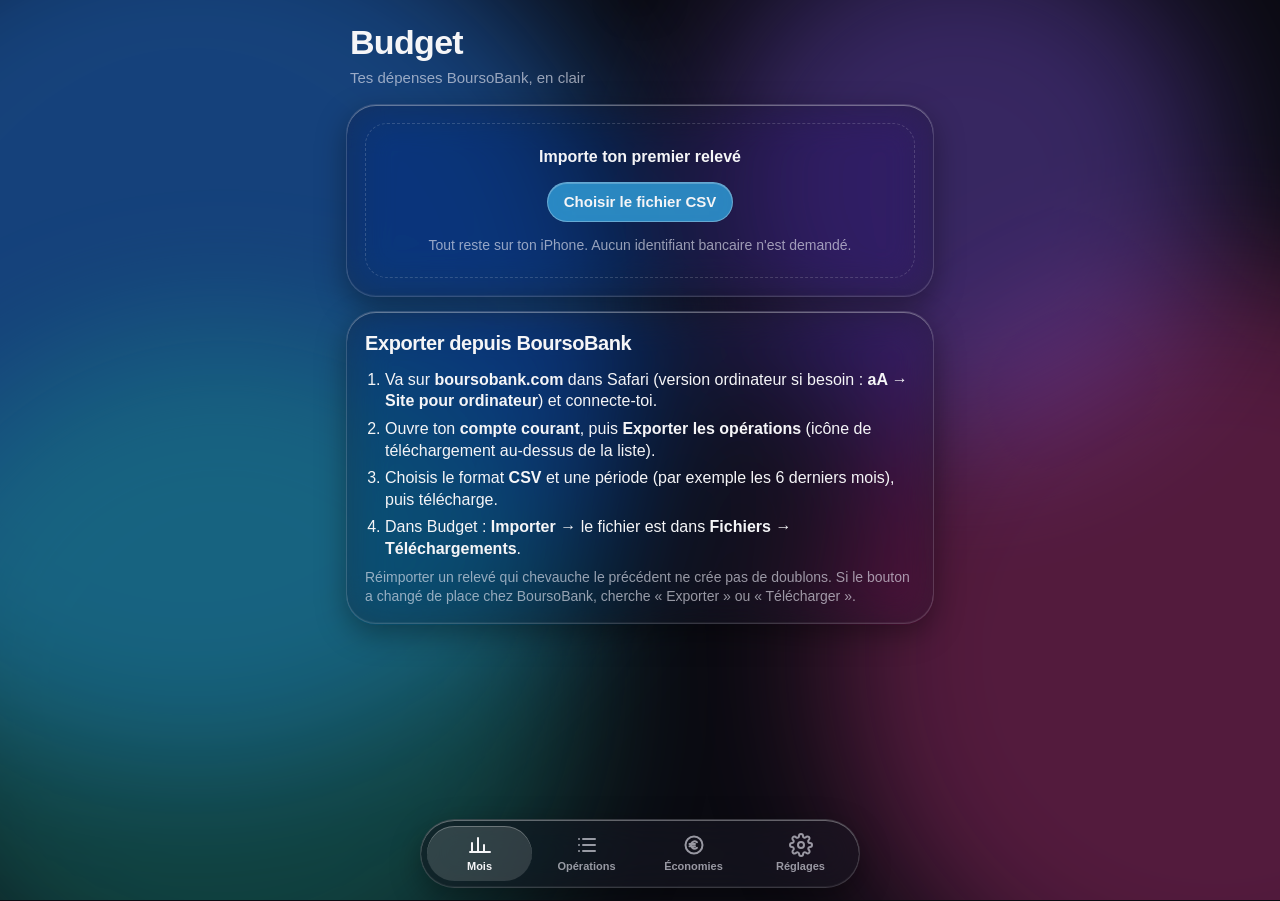
<file: docs/index.html>
<!doctype html>
<html lang="fr">
<head>
  <meta charset="utf-8">
  <meta name="viewport" content="width=device-width, initial-scale=1, viewport-fit=cover, user-scalable=no">
  <meta name="theme-color" content="#0b0b12">
  <meta name="apple-mobile-web-app-capable" content="yes">
  <meta name="mobile-web-app-capable" content="yes">
  <meta name="apple-mobile-web-app-status-bar-style" content="black-translucent">
  <meta name="apple-mobile-web-app-title" content="Budget">
  <title>Budget</title>
  <link rel="manifest" href="manifest.webmanifest">
  <link rel="apple-touch-icon" href="icons/apple-touch-icon.png">
  <link rel="icon" href="icons/icon-192.png">
  <link rel="stylesheet" href="styles.css">
</head>
<body>
  <div class="backdrop" aria-hidden="true"><i></i><i></i><i></i><i></i></div>

  <main id="view" class="view" tabindex="-1"></main>

  <nav class="tabbar glass" aria-label="Navigation">
    <button data-tab="month" aria-current="page">
      <svg viewBox="0 0 24 24"><path d="M4 19V10M10 19V5M16 19v-7M22 19H2"/></svg>
      <span>Mois</span>
    </button>
    <button data-tab="ops">
      <svg viewBox="0 0 24 24"><path d="M8 6h12M8 12h12M8 18h12M4 6h.01M4 12h.01M4 18h.01"/></svg>
      <span>Opérations</span>
    </button>
    <button data-tab="save">
      <svg viewBox="0 0 24 24"><circle cx="12" cy="12" r="8.5"/><path d="M15 9.2a3.6 3.6 0 1 0 0 5.6M7.5 11h5.5M7.5 13.2h5.5"/></svg>
      <span>Économies</span>
    </button>
    <button data-tab="settings">
      <svg viewBox="0 0 24 24"><circle cx="12" cy="12" r="3"/><path d="M19.4 15a1.7 1.7 0 0 0 .3 1.8l.1.1a2 2 0 1 1-2.8 2.8l-.1-.1a1.7 1.7 0 0 0-1.8-.3 1.7 1.7 0 0 0-1 1.5V21a2 2 0 1 1-4 0v-.1a1.7 1.7 0 0 0-1.1-1.5 1.7 1.7 0 0 0-1.8.3l-.1.1a2 2 0 1 1-2.8-2.8l.1-.1a1.7 1.7 0 0 0 .3-1.8 1.7 1.7 0 0 0-1.5-1H3a2 2 0 1 1 0-4h.1a1.7 1.7 0 0 0 1.5-1.1 1.7 1.7 0 0 0-.3-1.8l-.1-.1a2 2 0 1 1 2.8-2.8l.1.1a1.7 1.7 0 0 0 1.8.3H9a1.7 1.7 0 0 0 1-1.5V3a2 2 0 1 1 4 0v.1a1.7 1.7 0 0 0 1 1.5 1.7 1.7 0 0 0 1.8-.3l.1-.1a2 2 0 1 1 2.8 2.8l-.1.1a1.7 1.7 0 0 0-.3 1.8V9a1.7 1.7 0 0 0 1.5 1H21a2 2 0 1 1 0 4h-.1a1.7 1.7 0 0 0-1.5 1z"/></svg>
      <span>Réglages</span>
    </button>
  </nav>

  <div id="sheet-root"></div>
  <div id="toast" class="toast glass" role="status" aria-live="polite"></div>
  <input type="file" id="csv-input" accept=".csv,text/csv,text/plain" class="sr" aria-label="Fichier CSV BoursoBank">

  <script src="app.js" type="module"></script>
</body>
</html>
</file>
<file: docs/styles.css>
/* Forme — iOS-style "Liquid Glass" (clear, dark) */
:root {
  --bg: #0b0b12;
  --surface: #15151c;
  --ink: #f5f5f7;
  --ink-2: rgba(235, 235, 245, 0.62);
  --ink-3: rgba(235, 235, 245, 0.38);
  --line: rgba(255, 255, 255, 0.10);
  --glass: rgba(28, 28, 38, 0.38);
  --glass-strong: rgba(24, 24, 32, 0.62);
  --rim: rgba(255, 255, 255, 0.16);
  --rim-top: rgba(255, 255, 255, 0.34);
  --accent: #2f9bd6;
  --prot: #2f9bd6;
  --carb: #b88a00;
  --fat: #de4f84;
  --good: #30d158;
  --warn: #ffd60a;
  --bad: #ff453a;
  --r-xl: 30px;
  --r-lg: 22px;
  --r-md: 16px;
  --safe-b: env(safe-area-inset-bottom, 0px);
  --safe-t: env(safe-area-inset-top, 0px);
  color-scheme: dark;
}

* { box-sizing: border-box; -webkit-tap-highlight-color: transparent; }
html, body { margin: 0; height: 100%; background: var(--bg); color: var(--ink); }
body {
  font: 16px/1.35 -apple-system, BlinkMacSystemFont, "SF Pro Text", "Segoe UI", Roboto, sans-serif;
  -webkit-font-smoothing: antialiased;
  overscroll-behavior-y: none;
}
button, input, select, textarea { font: inherit; color: inherit; }
button { cursor: pointer; }
h1, h2, h3 { margin: 0; font-weight: 700; letter-spacing: -0.02em; }
.num { font-variant-numeric: tabular-nums; }

/* Colourful blurred backdrop so the glass has something to refract */
.backdrop { position: fixed; inset: 0; overflow: hidden; z-index: 0; pointer-events: none; }
.backdrop i { position: absolute; border-radius: 50%; filter: blur(70px); opacity: 0.55; }
.backdrop i:nth-child(1) { width: 70vw; height: 70vw; left: -20vw; top: -10vw; background: #1f6fd1; }
.backdrop i:nth-child(2) { width: 60vw; height: 60vw; right: -25vw; top: 30vh; background: #b8327a; opacity: .42; }
.backdrop i:nth-child(3) { width: 55vw; height: 55vw; left: -10vw; bottom: -15vh; background: #1b9a8a; opacity: .38; }
.backdrop i:nth-child(4) { width: 40vw; height: 40vw; right: 5vw; top: -8vh; background: #8a5cf6; opacity: .35; }

/* Glass material */
.glass {
  background: var(--glass);
  -webkit-backdrop-filter: blur(22px) saturate(185%);
  backdrop-filter: blur(22px) saturate(185%);
  border: 1px solid var(--rim);
  box-shadow:
    inset 0 1px 0 var(--rim-top),
    inset 0 -1px 0 rgba(255, 255, 255, 0.06),
    0 10px 30px rgba(0, 0, 0, 0.35);
}

.view {
  position: relative; z-index: 1;
  min-height: 100%;
  padding: calc(var(--safe-t) + 14px) 16px calc(var(--safe-b) + 110px);
  max-width: 620px; margin: 0 auto;
  outline: none;
}

/* Header */
.head { display: flex; align-items: flex-end; justify-content: space-between; gap: 12px; margin: 6px 4px 16px; }
.head h1 { font-size: 34px; }
.head .sub { color: var(--ink-2); font-size: 15px; margin-top: 2px; }
.daynav { display: flex; gap: 6px; }

/* Buttons */
.pill {
  border-radius: 999px; padding: 9px 16px; border: 1px solid var(--rim);
  background: rgba(255, 255, 255, 0.08); color: var(--ink);
  box-shadow: inset 0 1px 0 rgba(255, 255, 255, 0.22);
  -webkit-backdrop-filter: blur(16px) saturate(170%); backdrop-filter: blur(16px) saturate(170%);
  font-weight: 600; font-size: 15px; white-space: nowrap;
}
.pill:active { transform: scale(0.96); }
.pill.primary { background: rgba(47, 155, 214, 0.85); border-color: rgba(255, 255, 255, 0.28); }
.pill.danger { color: #ff6961; }
.pill.icon { width: 40px; height: 40px; padding: 0; display: grid; place-items: center; }
.pill.icon svg { width: 20px; height: 20px; }
.pill.small { padding: 6px 12px; font-size: 14px; }
.pill[disabled] { opacity: 0.4; }
svg { fill: none; stroke: currentColor; stroke-width: 2; stroke-linecap: round; stroke-linejoin: round; }

/* Cards */
.card { border-radius: var(--r-xl); padding: 18px; margin-bottom: 14px; }
.card h2 { font-size: 20px; margin-bottom: 12px; display: flex; align-items: center; justify-content: space-between; gap: 8px; }
.card h2 .meta { font-size: 14px; color: var(--ink-2); font-weight: 500; }
.muted { color: var(--ink-2); }
.faint { color: var(--ink-3); }
.row { display: flex; align-items: center; gap: 12px; }
.row.between { justify-content: space-between; }
.grow { flex: 1; min-width: 0; }
.stack > * + * { margin-top: 10px; }

/* Energy summary */
.energy { display: grid; grid-template-columns: 132px 1fr; gap: 18px; align-items: center; }
.ring { position: relative; width: 132px; height: 132px; }
.ring svg { width: 100%; height: 100%; transform: rotate(-90deg); }
.ring .label { position: absolute; inset: 0; display: grid; place-content: center; text-align: center; }
.ring .big { font-size: 28px; font-weight: 700; letter-spacing: -0.02em; }
.ring .small { font-size: 12px; color: var(--ink-2); }
.kv { display: grid; grid-template-columns: 1fr auto; gap: 6px 10px; font-size: 15px; }
.kv dt { color: var(--ink-2); }
.kv dd { margin: 0; text-align: right; font-weight: 600; }

/* Macro bars */
.macro { margin-top: 12px; }
.macro .top { display: flex; justify-content: space-between; font-size: 14px; margin-bottom: 6px; }
.macro .name { display: flex; align-items: center; gap: 8px; font-weight: 600; }
.dot { width: 10px; height: 10px; border-radius: 50%; flex: none; }
.bar { height: 8px; border-radius: 999px; background: rgba(255, 255, 255, 0.10); overflow: hidden; }
.bar > span { display: block; height: 100%; border-radius: 999px; }

/* Micronutrients */
.micro { display: grid; grid-template-columns: 1fr 1fr; gap: 10px 16px; }
.micro .item .top { display: flex; justify-content: space-between; font-size: 13px; margin-bottom: 5px; }
.micro .item .top b { font-weight: 600; }
.micro .bar { height: 6px; }
.flag { font-size: 11px; font-weight: 700; padding: 1px 6px; border-radius: 6px; margin-left: 6px; }
.flag.low { background: rgba(255, 214, 10, 0.18); color: var(--warn); }
.flag.ok { background: rgba(48, 209, 88, 0.16); color: var(--good); }

/* Lists */
.list { list-style: none; margin: 0; padding: 0; }
.list li { display: flex; align-items: center; gap: 12px; padding: 11px 2px; border-top: 1px solid var(--line); }
.list li:first-child { border-top: 0; }
.list .t { font-weight: 600; overflow: hidden; text-overflow: ellipsis; white-space: nowrap; }
.list .s { font-size: 13px; color: var(--ink-2); }
.list .x { color: var(--ink-3); background: none; border: 0; padding: 6px; }
.meal-head { display: flex; justify-content: space-between; align-items: center; margin: 14px 2px 4px; font-weight: 700; }
.meal-head:first-of-type { margin-top: 0; }
.meal-head .muted { font-weight: 500; font-size: 14px; }
.empty { color: var(--ink-3); font-size: 14px; padding: 6px 2px; }

/* Forms */
label.field { display: block; margin-bottom: 12px; }
label.field > span { display: block; font-size: 13px; color: var(--ink-2); margin: 0 0 6px 4px; }
.input, select.input, textarea.input {
  width: 100%; border-radius: var(--r-md); padding: 12px 14px; border: 1px solid var(--rim);
  background: rgba(255, 255, 255, 0.07); outline: none; font-size: 17px;
  box-shadow: inset 0 1px 0 rgba(255, 255, 255, 0.12);
}
.input:focus { border-color: rgba(47, 155, 214, 0.9); }
.grid2 { display: grid; grid-template-columns: 1fr 1fr; gap: 10px; }
.grid3 { display: grid; grid-template-columns: 1fr 1fr 1fr; gap: 10px; }
.seg { display: flex; padding: 3px; border-radius: 999px; background: rgba(255, 255, 255, 0.08); border: 1px solid var(--rim); }
.seg button { flex: 1; border: 0; background: none; padding: 8px 6px; border-radius: 999px; font-size: 14px; font-weight: 600; color: var(--ink-2); }
.seg button[aria-pressed="true"] { background: rgba(255, 255, 255, 0.18); color: var(--ink); box-shadow: inset 0 1px 0 rgba(255, 255, 255, 0.3); }

/* Tab bar (floating pill) */
.tabbar {
  position: fixed; z-index: 5; left: 50%; transform: translateX(-50%);
  bottom: calc(var(--safe-b) + 12px);
  display: flex; gap: 2px; padding: 6px; border-radius: 999px;
  width: min(94vw, 440px);
  background: var(--glass-strong);
}
.tabbar button {
  flex: 1; border: 0; background: none; color: var(--ink-2);
  display: grid; justify-items: center; gap: 2px; padding: 7px 4px; border-radius: 999px;
  font-size: 11px; font-weight: 600;
}
.tabbar svg { width: 24px; height: 24px; }
.tabbar button[aria-current="page"] { color: var(--ink); background: rgba(255, 255, 255, 0.14); box-shadow: inset 0 1px 0 rgba(255, 255, 255, 0.28); }

/* Bottom sheet */
.sheet-wrap { position: fixed; inset: 0; z-index: 20; background: rgba(0, 0, 0, 0.45); display: flex; align-items: flex-end; justify-content: center; animation: fade .18s ease; }
.sheet {
  width: 100%; max-width: 620px; max-height: 92vh; overflow: auto;
  border-radius: 32px 32px 0 0; padding: 10px 18px calc(var(--safe-b) + 22px);
  background: rgba(22, 22, 30, 0.72);
  animation: rise .24s cubic-bezier(.2, .9, .3, 1);
}
.sheet .grab { width: 38px; height: 5px; border-radius: 3px; background: rgba(255, 255, 255, 0.28); margin: 0 auto 12px; }
.sheet h2 { font-size: 22px; margin-bottom: 14px; }
.sheet .actions { display: flex; gap: 10px; margin-top: 16px; }
.sheet .actions .pill { flex: 1; padding: 13px; }
@keyframes rise { from { transform: translateY(40px); opacity: 0; } }
@keyframes fade { from { opacity: 0; } }

/* Search results */
.results { margin-top: 8px; }
.results li { cursor: pointer; }
.results li:active { background: rgba(255, 255, 255, 0.06); }
.tag { font-size: 11px; font-weight: 700; padding: 2px 7px; border-radius: 6px; background: rgba(255, 255, 255, 0.10); color: var(--ink-2); flex: none; }

/* Charts */
.chart { position: relative; touch-action: pan-y; }
.chart svg { width: 100%; height: auto; display: block; overflow: visible; }
.chart .grid line { stroke: rgba(255, 255, 255, 0.08); stroke-width: 1; }
.chart .axis text { fill: var(--ink-3); font-size: 11px; stroke: none; }
.chart .series { stroke: var(--accent); stroke-width: 2; fill: none; }
.chart .pt { fill: var(--accent); stroke: var(--surface); stroke-width: 2; }
.chart .cross { stroke: rgba(255, 255, 255, 0.35); stroke-width: 1; }
.tip {
  position: absolute; pointer-events: none; padding: 7px 10px; border-radius: 12px; font-size: 13px;
  background: rgba(30, 30, 40, 0.85); border: 1px solid var(--rim); white-space: nowrap;
  -webkit-backdrop-filter: blur(14px); backdrop-filter: blur(14px); transform: translate(-50%, -100%);
}
.tip b { display: block; font-size: 15px; }

/* Workout */
.ex { border-top: 1px solid var(--line); padding-top: 12px; margin-top: 12px; }
.ex:first-of-type { border-top: 0; margin-top: 0; padding-top: 0; }
.ex .name { font-weight: 700; }
.sets { display: grid; grid-template-columns: 28px 1fr 1fr 36px; gap: 8px; align-items: center; margin-top: 8px; }
.sets .n { color: var(--ink-3); font-size: 14px; text-align: center; }
.sets .input { padding: 9px 10px; font-size: 16px; text-align: center; }
.sets .x { background: none; border: 0; color: var(--ink-3); padding: 6px; display: grid; place-items: center; }
.pr { color: var(--warn); font-weight: 700; font-size: 12px; }

/* Barcode scanner */
.scanner { position: relative; border-radius: var(--r-lg); overflow: hidden; background: #000; aspect-ratio: 4 / 3; max-width: 100%; border: 1px solid var(--rim); }
.scanner video { width: 100%; height: 100%; object-fit: cover; display: block; }
.scanner .frame {
  position: absolute; left: 5%; right: 5%; top: 20%; bottom: 20%; border-radius: 18px;
  border: 2px solid rgba(255, 255, 255, 0.85); box-shadow: 0 0 0 999px rgba(0, 0, 0, 0.35);
}
.scanner .frame::after {
  content: ""; position: absolute; left: 6%; right: 6%; top: 50%; height: 2px; background: var(--fat);
  box-shadow: 0 0 12px var(--fat); animation: scanline 1.6s ease-in-out infinite alternate;
}
@keyframes scanline { from { transform: translateY(-40px); } to { transform: translateY(40px); } }
.scan-msg {
  position: absolute; left: 50%; bottom: 10px; transform: translateX(-50%); max-width: 92%; text-align: center;
  padding: 6px 12px; border-radius: 999px; font-size: 13px; font-weight: 600;
  background: rgba(20, 20, 28, 0.7); border: 1px solid var(--rim); -webkit-backdrop-filter: blur(12px); backdrop-filter: blur(12px);
}

/* Toast */
.toast {
  position: fixed; z-index: 30; left: 50%; top: calc(var(--safe-t) + 10px); transform: translate(-50%, -150%);
  padding: 10px 18px; border-radius: 999px; font-weight: 600; font-size: 15px; transition: transform .3s ease;
  max-width: 90vw; text-align: center;
}
.toast.show { transform: translate(-50%, 0); }

.help ol { padding-left: 20px; margin: 8px 0; }
.help li { margin: 6px 0; }
.help code { background: rgba(255, 255, 255, 0.1); padding: 1px 6px; border-radius: 6px; font-size: 13px; }
.sr { position: absolute; width: 1px; height: 1px; overflow: hidden; clip: rect(0 0 0 0); }

@media (prefers-reduced-motion: reduce) { * { animation: none !important; transition: none !important; } }

/* ---------- Budget additions ---------- */
:root { --inc: #2f9bd6; --exp: #de4f84; }
.hero-num { font-size: 40px; font-weight: 750; letter-spacing: -0.03em; line-height: 1.1; }
.trio { display: grid; grid-template-columns: repeat(3, minmax(0, 1fr)); gap: 10px; margin-top: 14px; }
.trio > div { padding: 12px; border-radius: var(--r-md); background: rgba(255, 255, 255, 0.06); border: 1px solid var(--line); min-width: 0; }
.trio .lbl { font-size: 12px; color: var(--ink-2); display: flex; align-items: center; gap: 6px; }
.trio .val { font-size: 17px; font-weight: 700; margin-top: 4px; white-space: nowrap; overflow: hidden; text-overflow: ellipsis; }
.pos { color: var(--good); }
.neg { color: #ff6961; }
.hrow { display: grid; grid-template-columns: minmax(0, 1fr) auto; gap: 4px 12px; padding: 9px 0; border-top: 1px solid var(--line); cursor: pointer; }
.hrow:first-of-type { border-top: 0; }
.hrow .t { font-weight: 600; overflow: hidden; text-overflow: ellipsis; white-space: nowrap; }
.hrow .v { font-weight: 700; text-align: right; }
.hrow .bar { grid-column: 1 / -1; height: 7px; }
.hrow .s { grid-column: 1 / -1; font-size: 12px; color: var(--ink-2); display: flex; justify-content: space-between; gap: 8px; }
.chips { display: flex; gap: 8px; overflow-x: auto; padding: 2px 2px 6px; scrollbar-width: none; }
.chips::-webkit-scrollbar { display: none; }
.chip { flex: none; border-radius: 999px; padding: 7px 14px; font-size: 14px; font-weight: 600; border: 1px solid var(--rim); background: rgba(255, 255, 255, 0.06); color: var(--ink-2); }
.chip[aria-pressed="true"] { background: rgba(255, 255, 255, 0.18); color: var(--ink); box-shadow: inset 0 1px 0 rgba(255, 255, 255, 0.3); }
.insight { display: flex; gap: 12px; padding: 12px 0; border-top: 1px solid var(--line); }
.insight:first-of-type { border-top: 0; padding-top: 0; }
.insight .ico { width: 34px; height: 34px; border-radius: 11px; display: grid; place-items: center; flex: none; background: rgba(255, 255, 255, 0.08); border: 1px solid var(--line); }
.insight .ico svg { width: 18px; height: 18px; }
.insight b { font-weight: 650; }
.cols { display: grid; grid-template-columns: repeat(12, minmax(0, 1fr)); gap: 4px; align-items: end; height: 140px; }
.cols .pair { display: flex; gap: 2px; align-items: flex-end; height: 100%; cursor: pointer; }
.cols .pair span { flex: 1; border-radius: 3px 3px 0 0; min-height: 2px; }
.cols .pair[aria-current="true"] { outline: 1px solid rgba(255, 255, 255, 0.4); outline-offset: 2px; border-radius: 4px; }
.legend { display: flex; gap: 14px; font-size: 13px; color: var(--ink-2); margin-top: 8px; flex-wrap: wrap; }
.legend span { display: inline-flex; align-items: center; gap: 6px; }
.op-amt { font-weight: 700; white-space: nowrap; }
.daysep { font-size: 13px; color: var(--ink-2); font-weight: 600; margin: 14px 2px 2px; }
.daysep:first-child { margin-top: 0; }
.dropzone { border: 1.5px dashed var(--rim); border-radius: var(--r-lg); padding: 22px; text-align: center; }
</file>
